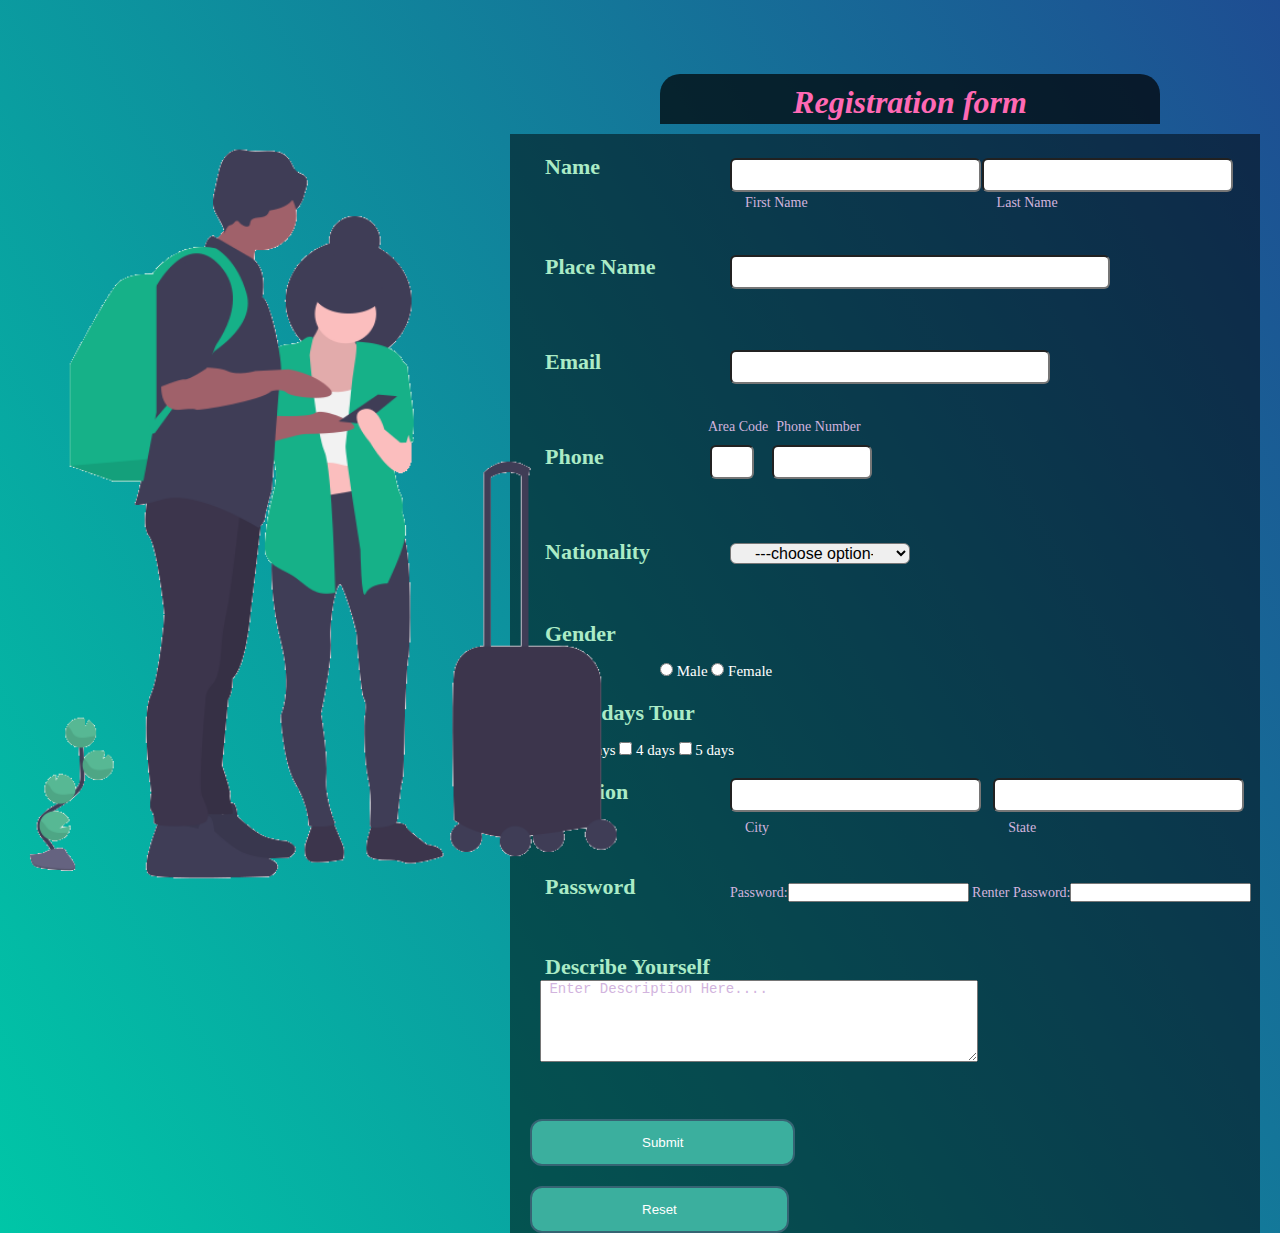
<file: form2.html>
<!DOCTYPE html>
<html>
<head>
  <title> Lovely Tour and Travels </title>
  <style type="text/css">
*{
  margin: 0;
  padding: 0;
  box-sizing: border-box;
    }
  body{
    background:linear-gradient(60deg, #00C6A7, #1E4D92);
    background-size: cover;
    font-family:cavolini;
    margin-top: 40px;
  }
  .regform{
    width:500px;
    height: 50px;
    background-color: rgba(0, 0, 0, 0.7);
    margin-right: 120px;
    margin-top: -820px;
    float: right;
    border-radius: 20px 20px 0px 0px;
  }
  .regform h1{
    color: 	#FF69B4;
    text-align: center;
    font-style: oblique;
    margin-top: 10px;
  }
  .main
  {
    background-color: rgba(0, 0, 0, 0.5);
    width: 750px;
    margin-right: 20px;
    float: right;
    margin-top: -760px;
}
.leftside img{
  margin-left: 20px;
  margin-top: 100px;
  width:600px;
  height:750px;
}
 .form
 {
   padding: 0;
 }
 #Name{
   width: 90%;
   height: 80px;
 }
 .Name{
   margin-left: 35px;
   margin-top: 20px;
   margin-bottom: 15px;
   width:250px;
   color: #ABEBC6;
   font-size: 22px;
   font-weight: 700;
 }
 .firstname{
   position: relative;
   left: 220px;
   top: -37px;
   line-height: 30px;
   border-radius: 6px;
   padding: 0 20px;
   font-size: 16px;
 }
 .lastname{
   position: relative;
   left: 150px;
   top: -37px;
   line-height: 30px;
   border-radius: 6px;
   padding: 0 20px;
   font-size: 16px;
   outline: none;
 }
 .firstlabel{
   position: relative;
   color:#D2B4DE  ;
   text-transform: capitalize;
   font-size: 14px;
   left:-20px;
   top:-10px;
 }
 .lastlabel{
   position: relative;
   color:#D2B4DE ;
   text-transform: capitalize;
   font-size: 14px;
   left:-90px;
   top:-10px;
 }
 .PlaceName
 {
   position: relative;
   left: 220px;
   top: -40px;
   width: 380px;
   line-height: 30px;
   border-radius: 6px;
   padding: 0 20px;
   font-size: 16px;
   outline: none;
 }
 .email{
   position: relative;
   left: 220px;
   top: -40px;
   width: 320px;
   line-height: 30px;
   border-radius: 6px;
   padding: 0 20px;
   font-size: 16px;
   outline: none;
 }
 .Code{
   position: relative;
   left: 200px;
   top: -40px;
   width: 20px;
   line-height: 30px;
   border-radius: 6px;
   padding: 0 20px;
   font-size: 16px;
   outline: none;
 }
.number{
  position: relative;
  left: 150px;
  top: -40px;
  width: 100px;
  line-height: 30px;
  border-radius: 6px;
  padding: 0 20px;
  font-size: 16px;
  outline: none;
}
.area-code{
  position: relative;
  color:#D2B4DE  ;
  text-transform: capitalize;
  font-size: 14px;
  left:150px;
  top:-76px;
}
.phone-number{
  position: relative;
  color:#D2B4DE ;
  text-transform: capitalize;
  font-size: 14px;
  left:50px;
  top:-76px;
}
.option{
  position: relative;
  left: 220px;
  top: -37px;
  width: 180px;
  line-height: 30px;
  border-radius: 6px;
  padding: 0 20px;
  font-size: 16px;
  outline: none;
  overflow: hidden;
}
.city{
  position: relative;
  left: 220px;
  top: -42px;
  line-height: 30px;
  border-radius: 6px;
  padding: 0 20px;
  font-size: 16px;
}
.state{
  position: relative;
  left: 200px;
  top: -42px;
  line-height: 30px;
  border-radius: 6px;
  padding: 0 20px;
  font-size: 16px;
  outline: none;
}
.firstlabel1{
  position: relative;
  color:#D2B4DE  ;
  text-transform: capitalize;
  font-size: 14px;
  left:-20px;
  top:-10px;
}
.lastlabel1{
  position: relative;
  color:#D2B4DE ;
  text-transform: capitalize;
  font-size: 14px;
  left:-40px;
  top:-10px;
}
.radio{
  display: inline-block;
  padding-right: 70px;
  font-size: 15px;
  margin-left: 150px;
  margin-top: -200px;
  color: white;
}
.checkbox{
  display: inline-block;
  padding-right: 70px;
  font-size: 15px;
  margin-left: 50px;
  margin-top: -215px;
  color: white;
}
.password{
  position: relative;
  color:#D2B4DE  ;
  text-transform: capitalize;
  font-size: 14px;
  left:220px;
  top:-32px;
}
.description{
  position: relative;
  color:#D2B4DE;
  text-transform: capitalize;
  font-size: 14px;
  left:30px;
  top:-15px;
}

button{
  background-color:#3BAF9E;
  display: block;
  margin: 20px 0px 0px 20px;
  text-align: center;
  border-radius: 12px;
  border: 2px solid #366473;
  padding: 14px 110px;
  outline: none;
  color: white;
  cursor: pointer;
  transition: 0.25px;
}
button:hover{background-attachment: #5390F5};

  </style>
  <script type="text/javascript"> 
   function validate() {

    
    
    if( document.myform.last_name.value == "" ) {
       alert( "Please provide your last name!" );
       document.myform.last_name.focus() ;
       return false;
    }
    if( document.myform.email.value == "" ) {
       alert( "Please provide your Email!" );
       document.myform.email.focus() ;
       return false;
    }
    if( document.myform.PlaceName.value == "" ) {

       alert( "Please provide place Name" );
       document.myform.PlaceName.focus() ;
       return false;
    }
    if( document.myform.Nationality.value == "-1" ) {
       alert( "Please provide your Nationality!" );
       return false;
    }
    return( true );
 }</script>
</head>

<body>
  <section>
    <div class="leftside">
      <img src="type.png";
    </div>
  </section>
  <div class="regform"> <h1> Registration form </h1> </div>
  <div class="main">
    <form name="myform" onsubmit = return(validate());>
      <div id="Name">
          <h2 class="Name">Name </h2>
          <input class="firstname" type="text" name="first_name">
          <label class="firstlabel">first name</label>
          <input class="lastname" type="text" name="last_name">
          <label class="lastlabel">last name</label>
        </div>
        <h2 class="Name">Place Name</h2>
        <input class="PlaceName" type="text" name="PlaceName">

        <h2 class="Name">Email</h2>
        <input class="email" type="text" name="email">

        <h2 class="Name"> Phone </h2>
        <input class="Code" type="text" name="area_code">
        <label class="area-code">Area Code</label>
        <input class="number" type="text" name="phone">
        <label class="phone-number">Phone Number</label>


        <h2 class="Name"> Nationality </h2>
        <select class="option" name="Nationality">
          <option value="-1" disabled="disabled" selected="selected">---choose option---</option>
          <option value="1"> Indian </option>
          <option value="2"> NRI </option>
          <option value="3"> Foreigner </option>
        </select>

        <h2 class="Name"> Gender </h2>
        <label class="radio">
          <input type="radio" name="gender" value="male"> Male
          <input type="radio" name="female" value="female"> Female
        </label>

        <h2 class="Name"> No of days Tour </h2>
        <label class="checkbox">
        <input type="checkbox" name="3 days" value="on" checked="checked"> 3 days
        <input type="checkbox" name="4 days" value="on"> 4 days
        <input type="checkbox" name="5 days" value="on"> 5 days
      </label>

        <h2 class="Name"> Location </h2>
        <input class="city" type="rext" name="city">
        <label class="firstlabel1">city</label>
        <input class="state" type="text" name="state">
        <label class="lastlabel1">state</label>

        <h2 class="Name"> Password </h2>
        <label class="password">
        Password:<input type="password" name="password"/>
        Renter password:<input type="password" name="password"/>
      </label>

        <h2 class="Name"> Describe Yourself </h2>
        <textarea class="description" rows="5" cols="50" name="description"> Enter description here....</textarea><br> <br>

        <button type="submit"> Submit </button>
       <button type="reset"> Reset </button>
      
   
</div>
</body>
</html>
</file>
